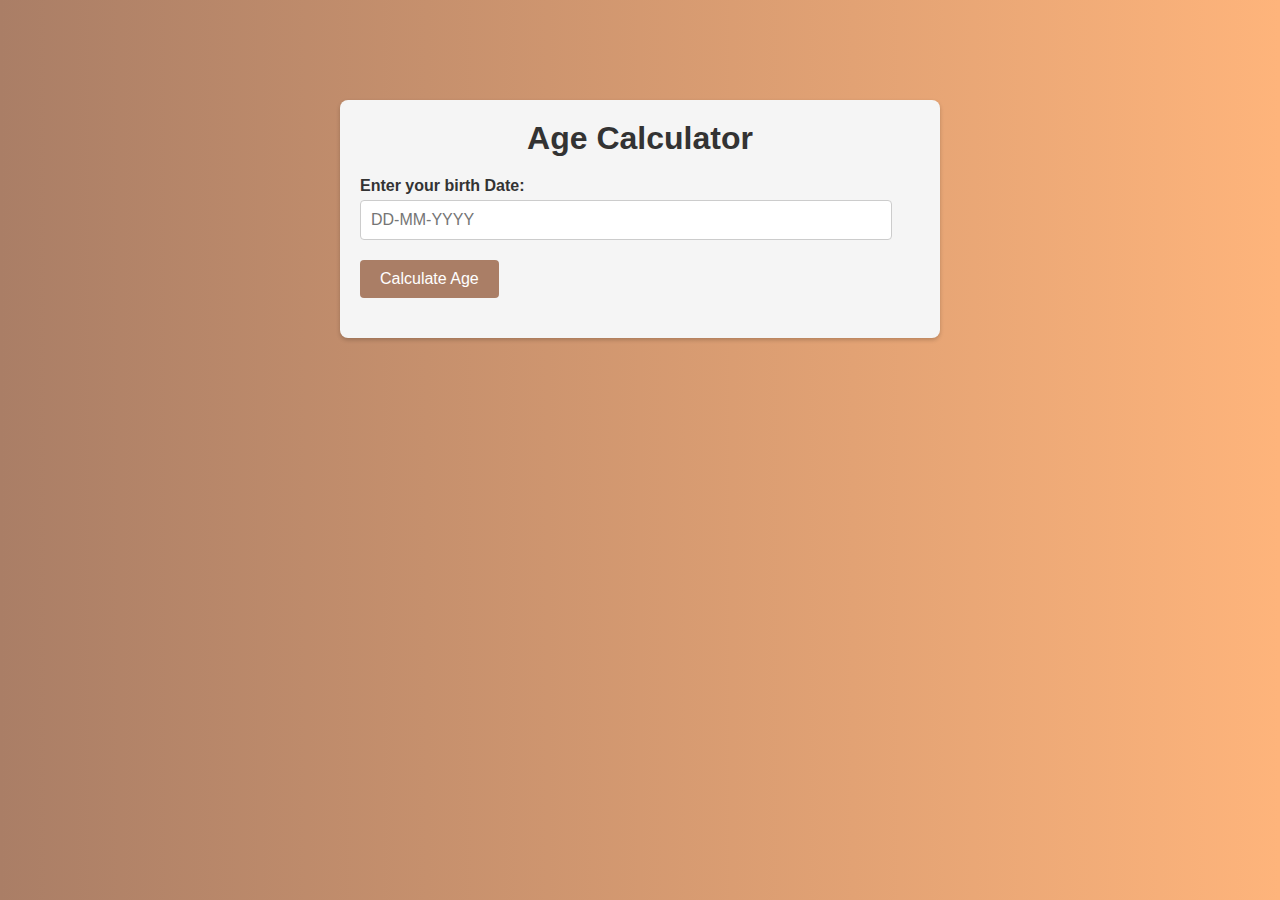
<file: Age-Calculator/index.html>
<!DOCTYPE html>
<html lang="en">

<head>
  <meta charset="UTF-8">
  <meta name="viewport" content="width=device-width, initial-scale=1.0">
  <title>Age Calculator</title>
  <link rel="stylesheet" href="style.css">
</head>

<body>
  <div class="container">
    <h1>Age Calculator</h1>
    <form id="ageCalculator">
      <div class="form-group">
        <label for="birthdate">Enter your birth Date:</label>
        <input type="text" id="birthDate" placeholder="DD-MM-YYYY" required>
      </div>
      <div class="form-group">
        <button type="submit">Calculate Age</button>
      </div>
    </form>
    <div class="result-container" id="resultContainer">
      <div class="result" id="result">
        <div class="result-item">
          <h3>Weeks Passed:</h3>
          <p>ageInWeeks</p>
        </div>
      </div>
    </div>
  </div>
  <script src="script.js"></script>
</body>

</html>
</file>
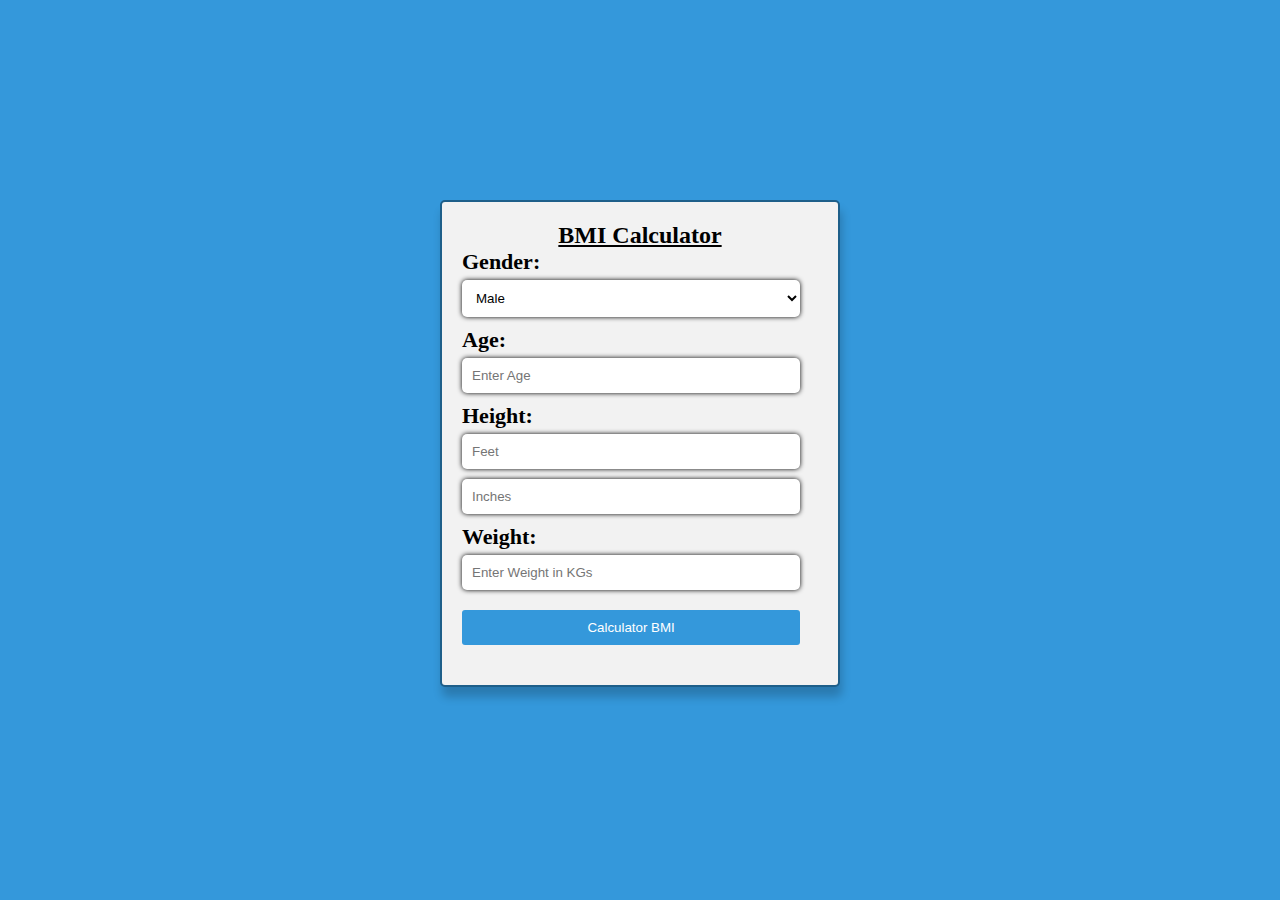
<file: BMI-Calculator/index.html>
<!DOCTYPE html>
<html lang="en">

<head>
  <meta charset="UTF-8">
  <meta name="viewport" content="width=device-width, initial-scale=1.0">
  <title>BMI Calculator</title>
  <link rel="stylesheet" href="style.css">
</head>

<body>
  <div class="container">
    <h2>BMI Calculator</h2>
    <form id="bmiForm">
      <label for="gender">Gender:</label>
      <select id="gender" required>
        <option value="male">Male</option>
        <option value="female">Female</option>
      </select>

      <label for="age">Age:</label>
      <input type="number" id="age" placeholder="Enter Age" required>

      <label for="height-feet">Height:</label>
      <input type="number" id="height-feet" placeholder="Feet" minlength="1" maxlength="7" required>
      <input type="number" id="height-inches" placeholder="Inches" required>

      <label for="weight">Weight:</label>
      <input type="number" id="weight" placeholder="Enter Weight in KGs" required>

      <input type="submit" value="Calculator BMI">
    </form>

    <div id="result"></div>
  </div>
  <script src="script.js"></script>
</body>

</html>
</file>
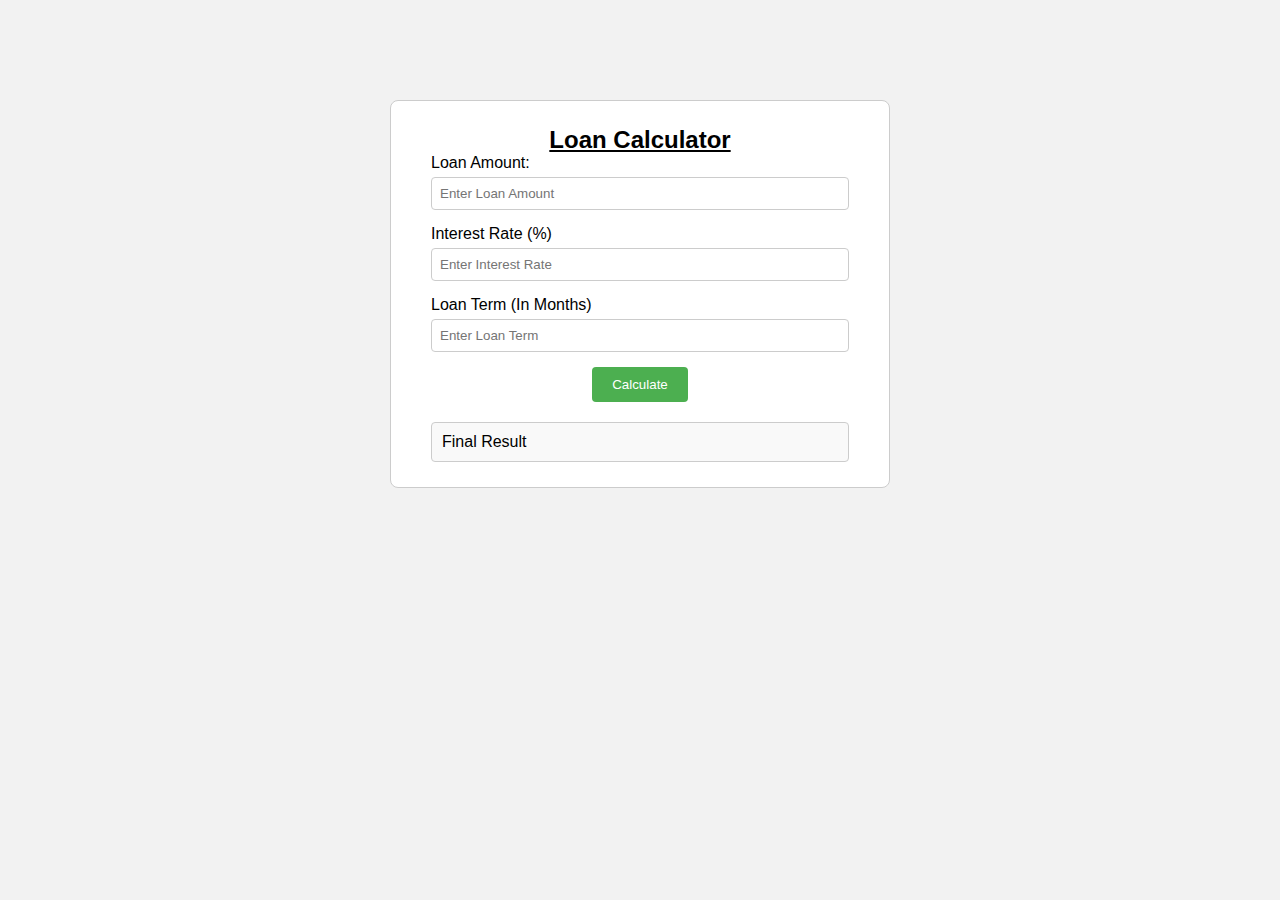
<file: Loan-Calculator/index.html>
<!DOCTYPE html>
<html lang="en">

<head>
  <meta charset="UTF-8">
  <meta name="viewport" content="width=device-width, initial-scale=1.0">
  <title>Loan Calculator</title>
  <link rel="stylesheet" href="style.css">
</head>

<body>

  <div class="container">
    <div class="calculator">
      <h2>Loan Calculator</h2>
      <div class="input-group">
        <label>Loan Amount:</label>
        <input type="number" id="loanAmountInput" placeholder="Enter Loan Amount">
      </div>

      <div class="input-group">
        <label>Interest Rate (%)</label>
        <input type="number" id="interestRateInput" placeholder="Enter Interest Rate">
      </div>

      <div class="input-group">
        <label>Loan Term (In Months)</label>
        <input type="number" id="loanTermInput" placeholder="Enter Loan Term">
      </div>

      <button id="calculateBtn">Calculate</button>
      <div id="result">Final Result</div>
    </div>
  </div>
  <script src="script.js"></script>
</body>

</html>
</file>
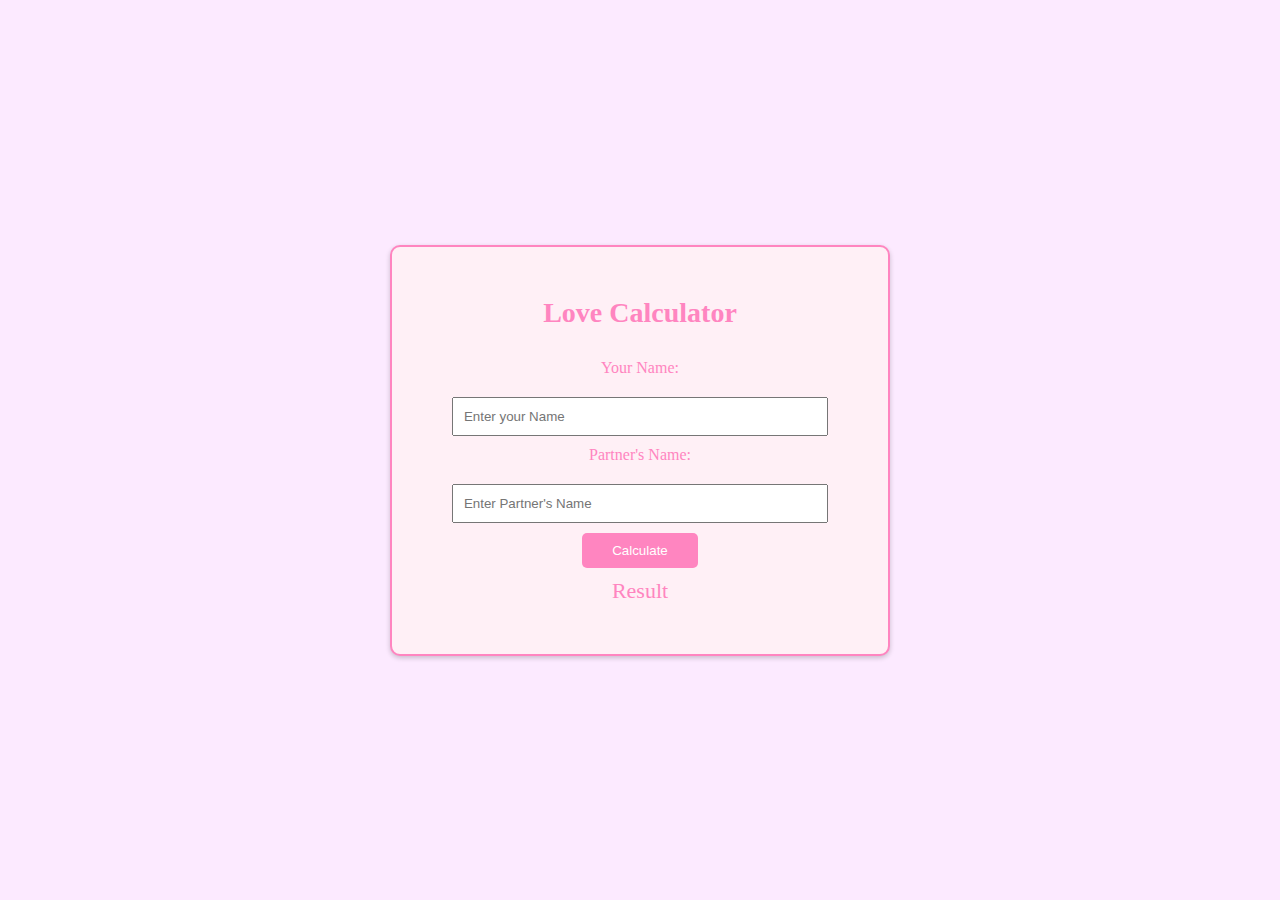
<file: Love-Calculator/index.html>
<!DOCTYPE html>
<html lang="en">

<head>
  <meta charset="UTF-8">
  <meta name="viewport" content="width=device-width, initial-scale=1.0">
  <title>Love Calculator</title>
  <link rel="stylesheet" href="style.css">
</head>

<body>
  <div class="container">
    <h2>Love Calculator</h2>
    <div class="love-calculator">
      <label for="name1"> Your Name:</label>
      <input type="text" id="name1" placeholder="Enter your Name">

      <label for="name2"> Partner's Name:</label>
      <input type="text" id="name2" placeholder="Enter Partner's Name">
      <button onclick="calculateLove()">Calculate</button>
      <div id="result">Result</div>
    </div>
  </div>
  <script src="script.js"></script>
</body>

</html>
</file>
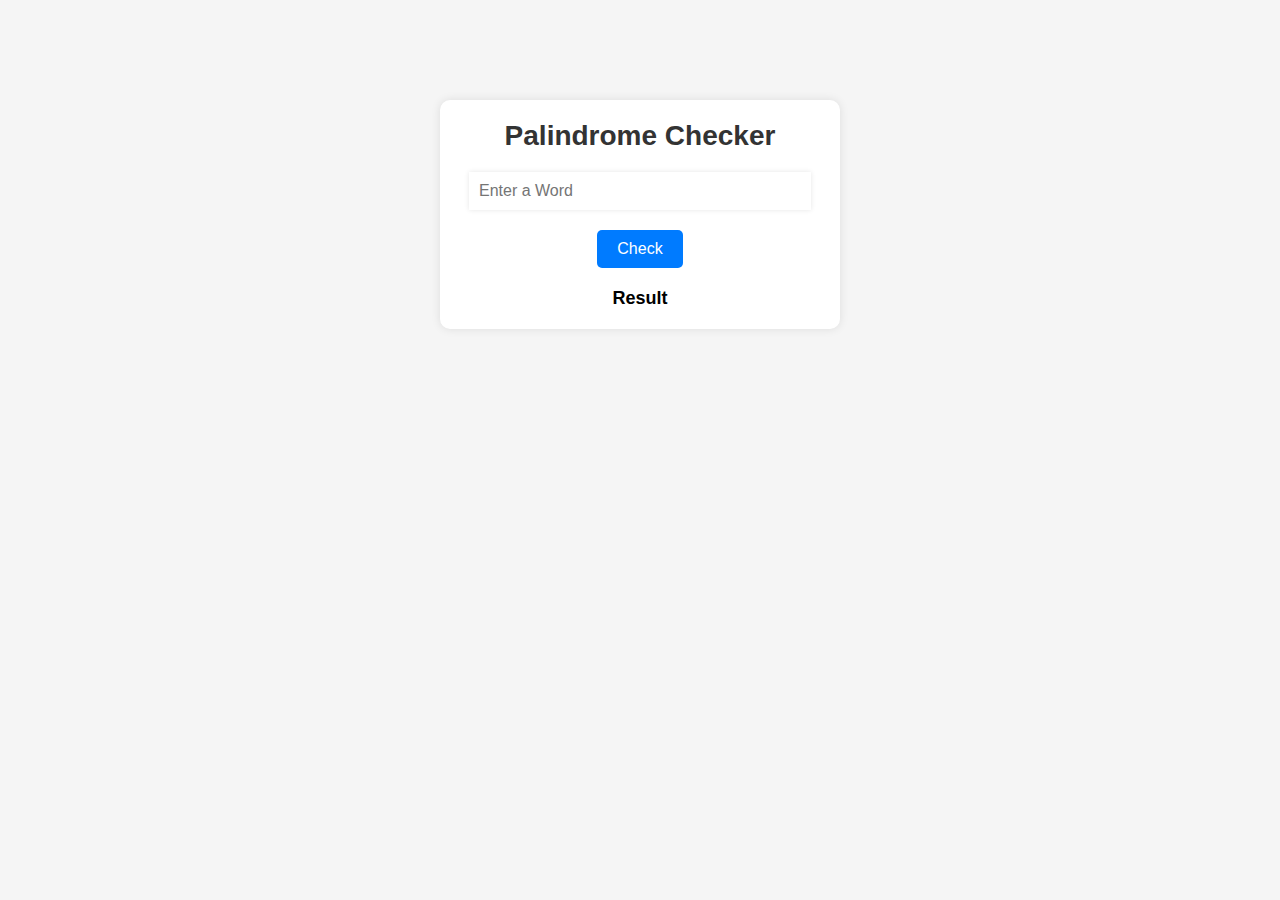
<file: Palindrome-Checker-Application/index.html>
<!DOCTYPE html>
<html lang="en">

<head>
  <meta charset="UTF-8">
  <meta name="viewport" content="width=device-width, initial-scale=1.0">
  <title>Palidrome-Checker Application</title>
  <link rel="stylesheet" href="style.css">
</head>

<body>

  <div class="container">
    <h1>Palindrome Checker</h1>
    <input type="text" id="inputText" placeholder="Enter a Word">
    <button id="checkButton">Check</button>
    <div id="result">Result</div>
  </div>
  <script src="script.js"></script>
</body>

</html>
</file>
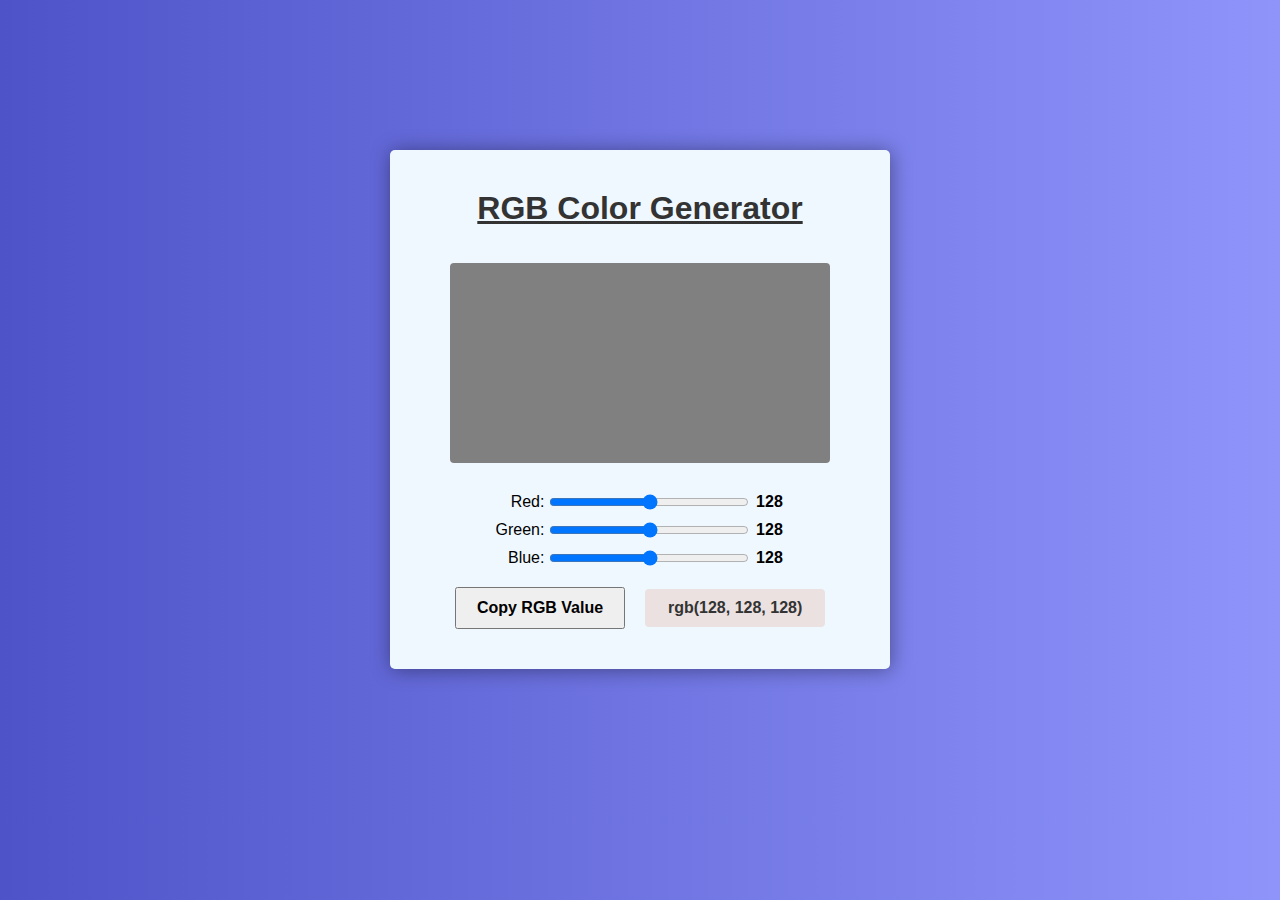
<file: RGB-Color-Generator/index.html>
<!DOCTYPE html>
<html lang="en">

<head>
  <meta charset="UTF-8">
  <meta name="viewport" content="width=device-width, initial-scale=1.0">
  <title>RGB Color Generator</title>
  <link rel="stylesheet" href="style.css">
</head>

<body>
  <div class="container">
    <h1>RGB Color Generator</h1>
    <div class="color-box" id="color-box"></div>
    <div class="sliders">
      <div class="slider">
        <label for="redSlider">Red:</label>
        <input type="range" id="redSlider" min="0" max="255" />
        <span id="redValue">0</span>
      </div>

      <div class="slider">
        <label for="greenSlider">Green:</label>
        <input type="range" id="greenSlider" min="0" max="255" />
        <span id="greenValue">0</span>
      </div>

      <div class="slider">
        <label for="blueSlider">Blue:</label>
        <input type="range" id="blueSlider" min="0" max="255" />
        <span id="blueValue">0</span>
      </div>
    </div>

    <div class="button-container">
      <button id="copyButton">Copy RGB Value</button>
      <div id="inputType" class="input-type-value">rgb(255,128,155)</div>
    </div>
  </div>
  <script src="script.js"></script>
</body>

</html>
</file>
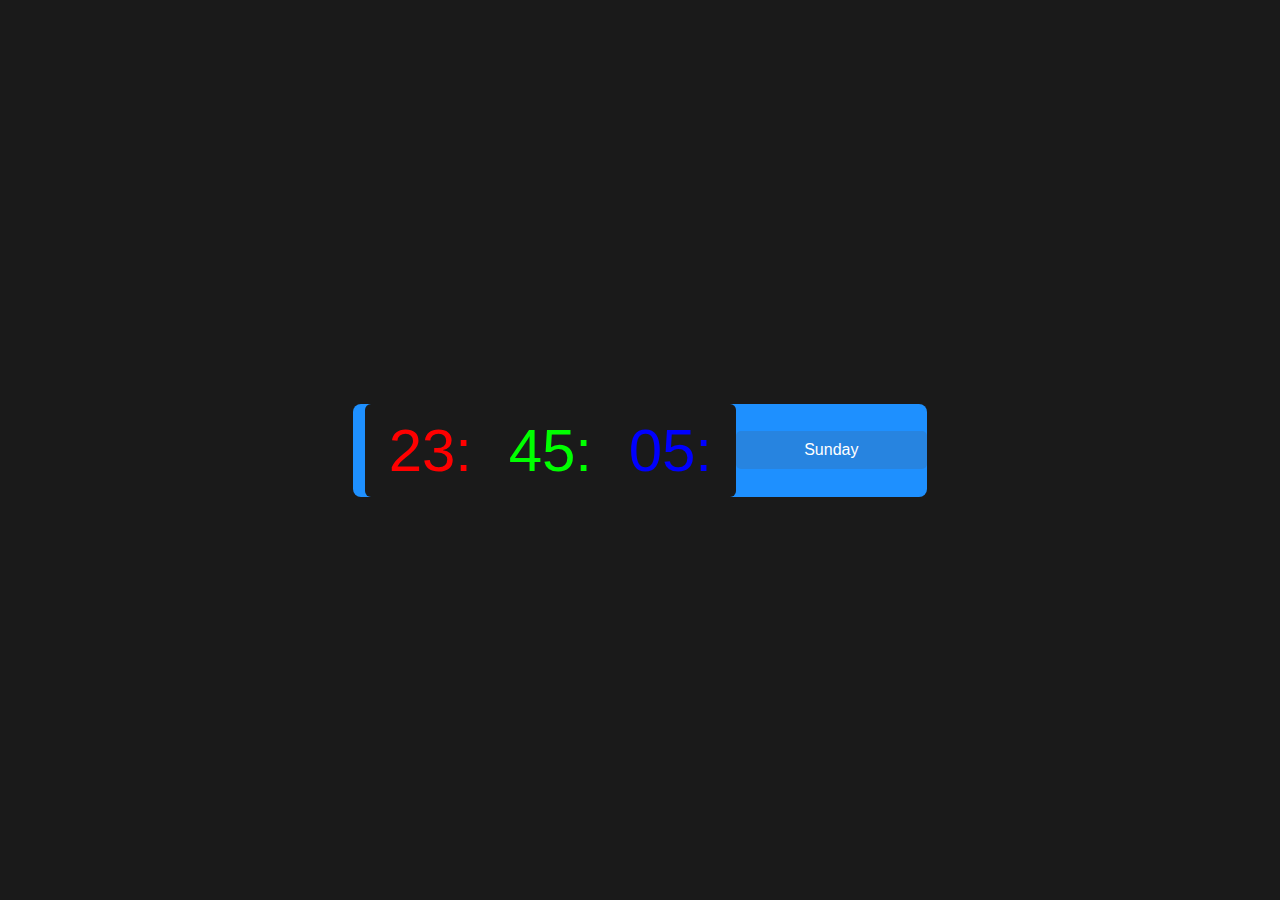
<file: Time-Date-Widget/index.html>
<!DOCTYPE html>
<html lang="en">

<head>
  <meta charset="UTF-8">
  <meta name="viewport" content="width=device-width, initial-scale=1.0">
  <title>Time and Date Widget</title>
  <link rel="stylesheet" href="style.css">
</head>

<body>
  <div class="container">
    <div class="clock-container">
      <span class="hours">23:</span>
      <span class="minutes">45:</span>
      <span class="seconds">05:</span>
    </div>
    <div class="date-container">Sunday</div>
  </div>
  <script src="script.js"></script>
</body>

</html>
</file>
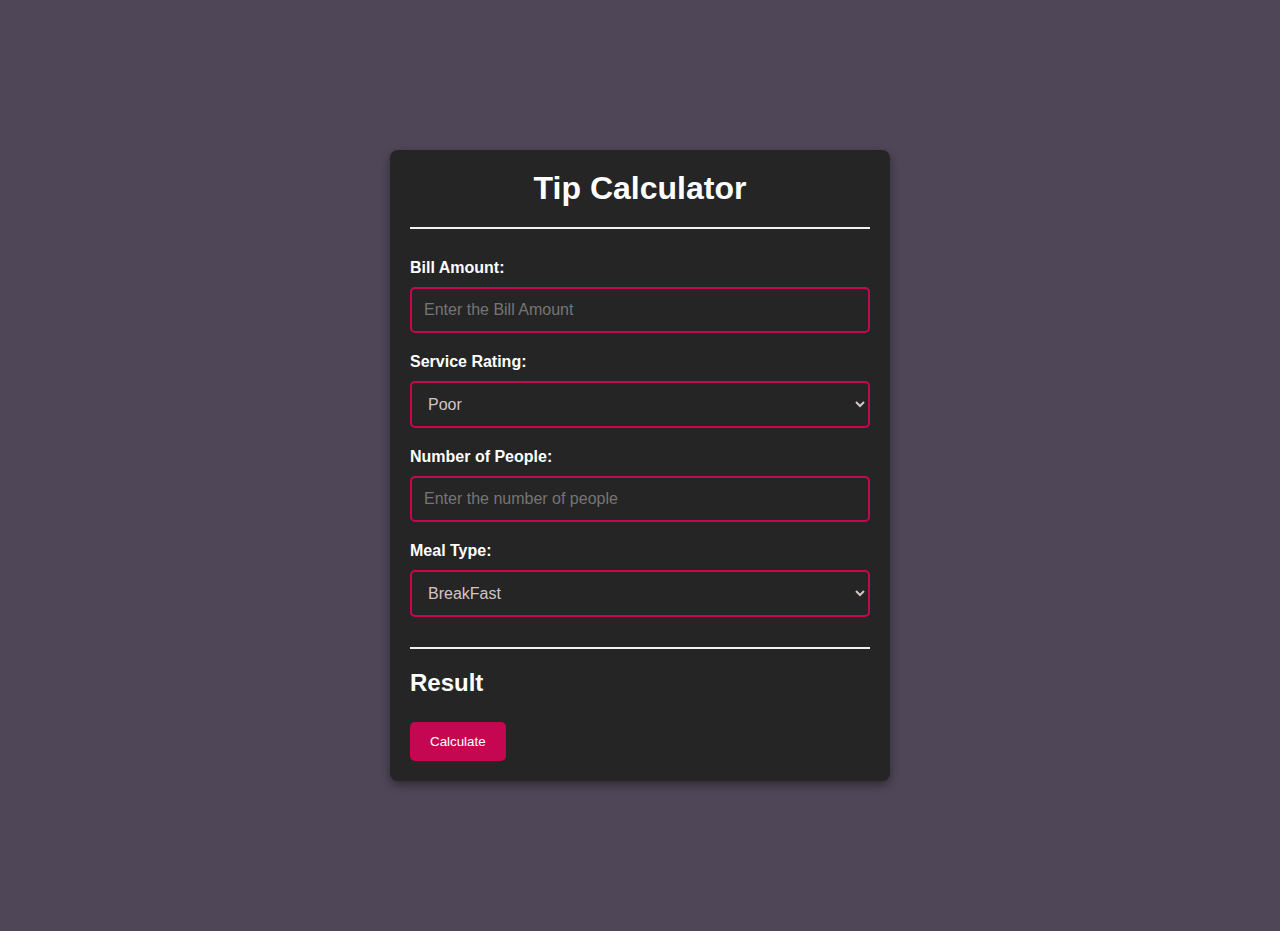
<file: Tip-Calculator/index.html>
<!DOCTYPE html>
<html lang="en">

<head>
  <meta charset="UTF-8">
  <meta name="viewport" content="width=device-width, initial-scale=1.0">
  <title>Tip Calculator</title>
  <link rel="stylesheet" href="style.css">
</head>

<body>
  <div class="container">
    <h1>Tip Calculator</h1>
    <div class="input-group">
      <label for="billAmount">Bill Amount:</label>
      <input type="number" id="billAmount" placeholder="Enter the Bill Amount">
    </div>

    <div class="input-group">
      <label for="serviceRating">Service Rating:</label>
      <select id="serviceRating">
        <option value="1">Poor</option>
        <option value="2">Average</option>
        <option value="3">Good</option>
        <option value="4">Excellent</option>
      </select>
    </div>

    <div class="input-group">
      <label for="splitCount"> Number of People:</label>
      <input type="number" id="splitCount" placeholder="Enter the number of people">
    </div>

    <div class="input-group">
      <label for="mealType">Meal Type:</label>
      <select id="mealType">
        <option value="breakfast">BreakFast</option>
        <option value="lunch">Lunch</option>
        <option value="dinner">Dinner</option>
      </select>
    </div>

    <div class="result">
      <h2>Result</h2>
      <div id="tipAmount"></div>
      <div id="totalAmount"></div>
      <div id="amountPerPerson"></div>
    </div>

    <button id="CalculateBtn">Calculate</button>

  </div>
  <script src="script.js"></script>
</body>

</html>
</file>
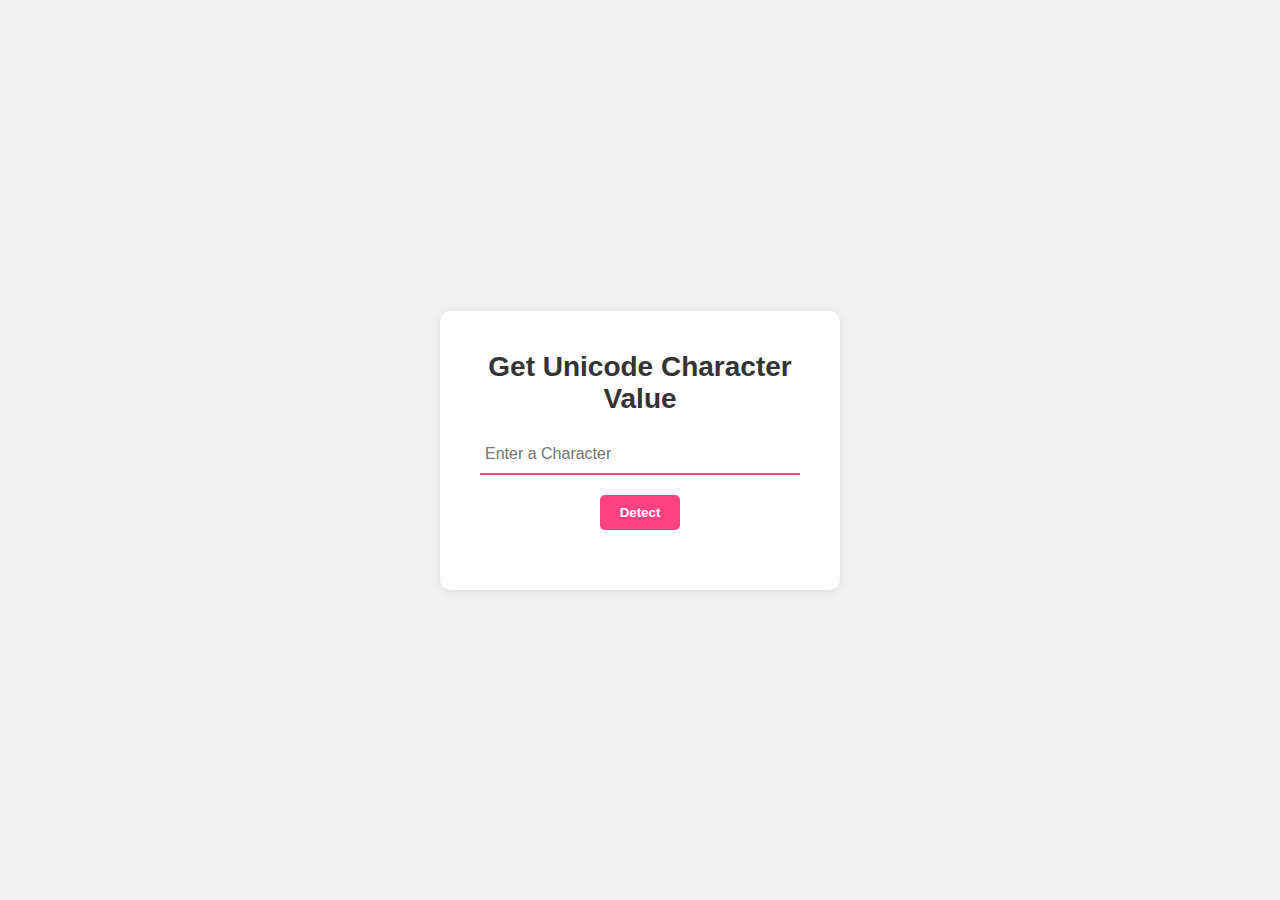
<file: Unicode-Character-Value/index.html>
<!DOCTYPE html>
<html lang="en">

<head>
  <meta charset="UTF-8">
  <meta name="viewport" content="width=device-width, initial-scale=1.0">
  <title>Unicode Character Value</title>
  <link rel="stylesheet" href="style.css">
</head>

<body>
  <div class="container">
    <h2>Get Unicode Character Value</h2>
    <input type="text" id="inputType" maxlength="1" placeholder="Enter a Character">
    <button onclick="detectChar()">Detect</button>
    <p id="result"></p>
  </div>
  <script src="script.js"></script>
</body>

</html>
</file>
<file: Age-Calculator/style.css>
* {
  margin: 0;
  padding: 0;
  box-sizing: border-box;
  font-family: Arial, Helvetica, sans-serif;
}

body {
  background: linear-gradient(to right, #aa7e66, #feb47b);
}

.container {
  width: 600px;
  margin: 100px auto;
  background-color: #f5f5f5;
  padding: 20px;
  border-radius: 8px;
  box-shadow: 0px 2px 4px rgba(0, 0, 0, 0.2);
}

h1 {
  text-align: center;
  color: #333;
  margin-bottom: 20px;
}

.form-group {
  margin-bottom: 20px;
}

label {
  display: block;
  margin-bottom: 5px;
  color: #333;
  font-weight: 600;
}

input[type="text"] {
  width: 95%;
  padding: 10px;
  font-size: 16px;
  border-radius: 4px;
  border: 1px solid #ccc;
}

button {
  padding: 10px 20px;
  cursor: pointer;
  font-size: 16px;
  background-color: #aa7e66;
  color: #fff;
  border-radius: 4px;
  border: none;
  outline: none;
}

.result-container {
  display: none;
  margin-top: 20px;
  background-color: #fff;
  padding: 20px;
  border-radius: 4px;
  box-shadow: 0px 3px 6px rgba(0, 0, 0, 0.2);
}

.result {
  margin-top: 10px;
}

.result h3 {
  color: #333;
  font-size: 18px;
  margin-bottom: 10px;
}

.result p {
  font-size: 15px;
  margin-bottom: 10px;
}
</file>
<file: BMI-Calculator/style.css>
* {
  margin: 0;
  padding: 0;
  box-sizing: border-box;
}

body {
  background-color: #3498db;
}

.container {
  max-width: 400px;
  margin: 200px auto;
  padding: 20px;
  background-color: #f2f2f2;
  border: 2px solid #1e5f8a;
  border-radius: 5px;
  box-shadow: 2px 10px 10px rgba(0, 0, 0, 0.2);
}

h2 {
  margin-top: 0;
  color: #000;
  text-align: center;
  text-decoration: underline;
}

form {
  margin-bottom: 20px;
  display: flex;
  flex-direction: column;
}

label {
  font-size: 22px;
  font-weight: 600;
  margin-bottom: 5px;
  color: #000;
}

input[type="number"],
select {
  width: 95%;
  padding: 10px;
  border: none;
  background: #fff;
  border-radius: 5px;
  box-shadow: 0px 0px 5px rgba(0, 0, 0, 2);
  margin-bottom: 10px;
}

input[type="number"]:focus,
select:focus {
  outline: none;
  box-shadow: 0px 0px 5px #3498db;
}

input[type="submit"] {
  padding: 10px;
  margin-top: 10px;
  background-color: #3498db;
  border: none;
  border-radius: 3px;
  color: #fff;
  cursor: pointer;
  width: 95%;
  transition: background-color 0.s ease;
}

input[type="submit"]:hover {
  background-color: #2187b5;
}

#result {
  font-weight: bold;
  margin-top: 20px;
  color: #3498db;
}
</file>
<file: Loan-Calculator/style.css>
* {
  margin: 0;
  padding: 0;
  box-sizing: border-box;
}

body {
  background-color: #f2f2f2;
  font-family: Arial, serif;
}

.container {
  max-width: 500px;
  margin: 100px auto;
}

h2 {
  text-align: center;
  text-decoration: underline;
}

.calculator {
  background-color: #fff;
  border-radius: 8px;
  border: 1px solid #ccc;
  padding: 25px 40px;
}

.input-group {
  margin-bottom: 15px;
}

.input-group label {
  display: block;
  margin-bottom: 5px;
}

.input-group input {
  width: 100%;
  padding: 8px;
  border: 1px solid #ccc;
  border-radius: 4px;
}

button {
  display: block;
  margin: 0 auto;
  padding: 10px 20px;
  border: none;
  border-radius: 4px;
  color: #fff;
  background-color: #4caf50;
  cursor: pointer;
}

#result {
  margin-top: 20px;
  padding: 10px;
  background-color: #f9f9f9;
  border: 1px solid #ccc;
  border-radius: 4px;
}
</file>
<file: Love-Calculator/style.css>
* {
  margin: 0px;
  padding: 0px;
  box-sizing: border-box;
}

body {
  background-color: #fceaff;
  font-family: gilroy;
  display: flex;
  justify-content: center;
  align-items: center;
  height: 100vh;

}

.container {
  width: 500px;
  background-color: #fff0f6;
  padding: 50px;
  border-radius: 10px;
  box-shadow: 0 2px 5px rgba(0, 0, 0, 0.2);
  border: 2px solid #ff85c0;
  text-align: center;
}

h2 {
  color: #ff85c0;
  font-size: 28px;
  margin-bottom: 30px;
}

.love-calculator {
  margin-top: 20px;
}

label {
  display: block;
  margin: 10px 0;
  color: #ff85c0;
}

input[type="text"] {
  width: 95%;
  padding: 10px;
  margin-top: 10px;
  color: #ff85c0;
}

button {
  background-color: #ff85c0;
  color: #fff;
  border: none;
  padding: 10px 30px;
  margin-top: 10px;
  cursor: pointer;
  border-radius: 5px;
}

#result {
  margin-top: 10px;
  font-size: 22px;
  color: #ff85c0;
}
</file>
<file: Palindrome-Checker-Application/style.css>
* {
  margin: 0;
  padding: 0;
  box-sizing: border-box;
}

body {
  background-color: #f5f5f5;
  font-family: Arial, Helvetica, sans-serif;
}

.container {
  max-width: 400px;
  margin: 100px auto;
  text-align: center;
  background-color: #fff;
  padding: 20px;
  border-radius: 10px;
  box-shadow: 0px 0px 10px rgba(0, 0, 0, 0.1);
}

h1 {
  font-size: 28px;
  color: #333;
}

input[type="text"] {
  width: 95%;
  padding: 10px;
  margin-top: 20px;
  border: none;
  box-shadow: 0px 0px 5px rgba(0, 0, 0, 0.1);
  font-size: 16px;
}

button {
  background-color: #007bff;
  color: #fff;
  border: none;
  padding: 10px 20px;
  border-radius: 5px;
  margin-top: 20px;
  cursor: pointer;
  font-size: 16px;
  transition: background-color 0.3s ease-in;
}

button:hover {
  background-color: #0056b3;
}

#result {
  margin-top: 20px;
  font-size: 18px;
  font-weight: bold;
}

@keyframes fadeIn {
  0% {
    opacity: 0;
    transform: translateY(20px);
  }

  100% {
    opacity: 1;
    transform: translateY(0);
  }
}

.fadeIn {
  animation: fadeIn 0.5s ease-in-out;
}
</file>
<file: RGB-Color-Generator/style.css>
* {
  margin: 0;
  padding: 0;
  box-sizing: border-box;
  font-family: Arial, Helvetica, sans-serif;
}

body {
  background: linear-gradient(to right, #4e54c8, #8f94fb);
}

.container {
  display: flex;
  flex-direction: column;
  align-items: center;
  margin: 150px auto;
  max-width: 500px;
  box-shadow: 1px 1px 20px rgba(0, 0, 0, 0.4);
  background-color: aliceblue;
  padding: 40px;
  border-radius: 5px;
}

.container h1 {
  color: #333;
  text-decoration: underline;
  margin-bottom: 36px;
}

.color-box {
  width: 380px;
  height: 200px;
  background: #333;
  margin-bottom: 20px;
  border-radius: 4px;
}

.sliders {
  padding: 10px;
  display: flex;
  flex-direction: column;
  align-items: self-end
}

.slider {
  display: flex;
  margin-bottom: 10px;
}

label {
  margin-right: 5px;
}

input[type="range"] {
  width: 200px;
  margin-right: 5px;
}

span {
  font-weight: bold;
  width: 30px;
  display: inline-block;
  text-align: center;
}

.button-container {
  display: flex;
  align-items: center;
  gap: 20px;
}

button {
  padding: 10px 20px;
  font-size: 16px;
  font-weight: 600;
  cursor: pointer;
}

.input-type-value {
  padding: 10px 20px;
  background-color: #ebe1e1;
  border-radius: 4px;
  font-size: 16px;
  font-weight: 600;
  color: #333;
  display: inline-block;
  text-align: center;
  width: 180px;
}
</file>
<file: Time-Date-Widget/style.css>
* {
  margin: 0;
  padding: 0;
  box-sizing: border-box;
  font-family: sans-serif;
}

body {
  background-color: #1a1a1a;
  display: flex;
  height: 100vh;
  justify-content: center;
  align-items: center;
}

.container {
  color: #fff;
  width: 35.87em;
  display: grid;
  align-items: center;
  grid-template-columns: 8fr 4fr;
  border-radius: 0.5em;
  background-color: #1e90ff;
  animation: neon-glow 1.5s ease-in-out infinite alternate;
}

.clock-container {
  background-color: #1a1a1a;
  text-align: center;
  font-size: 3.75em;
  margin-left: 0.2em;
  border-radius: 0.1em;
  padding: 0.2em 0;
  display: flex;
  justify-content: center;
  align-items: center;
}

.clock-container span {
  width: 120px;
  display: inline-block;
  text-align: center;
}

.hours {
  color: #ff0000;
}

.minutes {
  color: #00ff00;
}

.seconds {
  color: #0000ff;
}

@keyframes neon-glow {
  0% {
    box-shadow: 0 0 5px #ffffff, 0 0 20px #ffffff;
  }

  100% {
    box-shadow: 0 0 20px #ffffff, 0 0 40px #ffffff;
  }

}

.date-container {
  padding: 10px;
  background-color: #2784e0;
  color: #fff;
  text-align: center;
  border-radius: 5px;

}

.date-container span {
  font-size: 2.5em;
}
</file>
<file: Tip-Calculator/style.css>
* {
  margin: 0;
  padding: 0;
  box-sizing: border-box;
}

body {
  font-family: Arial, Helvetica, sans-serif;
  background-color: #4f4657;
}

.container {
  max-width: 500px;
  margin: 150px auto;
  padding: 20px;
  background-color: #252525;
  border-radius: 8px;
  box-shadow: 0px 4px 10px rgba(0, 0, 0, 0.4);
  color: #fff;
}

h1 {
  text-align: center;
  padding-bottom: 20px;
  margin-bottom: 30px;
  border-bottom: 2px solid #f2f2f2;
}

.input-group {
  margin-bottom: 20px;
}

.input-group label {
  margin-bottom: 10px;
  display: block;
  color: #fff;
  font-weight: bold;
}

.input-group input,
.input-group select {
  width: 100%;
  padding: 12px;
  font-size: 16px;
  border: 2px solid #c50752;
  background-color: #252525;
  border-radius: 5px;
  color: #d4c4c4;
}

.input-group input::-webkit-inner-spin-button,
.input-group input::-webkit-outer-spin-button {
  -webkit-appearance: none;
}

.input-group input:focus,
.input-group select:focus {
  outline: none;
  border-color: #7e0541;
}

.result {
  margin-top: 30px;
  border-top: 2px solid #f2f2f2;
  padding-top: 20px;
}

.result h2 {
  margin-bottom: 25px;
  color: #fff;
}

.result div {
  margin-bottom: 10px;
  color: #fff;
}

#CalculateBtn {
  padding: 12px 20px;
  background-color: #c50752;
  border-radius: 5px;
  cursor: pointer;
  border: none;
  color: #fff;
  transition: background-color 0.3s ease;
}

#CalculateBtn:hover {
  background-color: #ddaabe;
}
</file>
<file: Unicode-Character-Value/style.css>
* {
  margin: 0;
  padding: 0;
  box-sizing: border-box;
}

body {
  font-family: sans-serif;
  background-color: #f2f2f2;
  display: flex;
  justify-content: center;
  align-items: center;
  height: 100vh;
}

.container {
  background-color: #fff;
  box-shadow: 0px 2px 10px rgba(0, 0, 0, 0.1);
  max-width: 400px;
  padding: 40px;
  border-radius: 10px;
  text-align: center;
  margin: 0 auto;
}

h2 {
  color: #333;
  font-size: 28px;
  margin-bottom: 20px;
}

input[type="text"] {
  width: 100%;
  height: 40px;
  margin-bottom: 20px;
  padding: 5px;
  font-size: 16px;
  border: none;
  border-bottom: 2px solid #ff4081;
  outline: none;
}

input[type="text"]:focus {
  border-color: #d85f83;
  outline: none;
}

button {
  padding: 10px 20px;
  background-color: #ff4081;
  border: none;
  font-weight: 700;
  border-radius: 5px;
  color: #fff;
  cursor: pointer;
  transition: background-color 0.3s ease;
}

button:hover {
  background-color: #f50057;
}

#result {
  font-size: 18px;
  margin-top: 20px;
}
</file>
